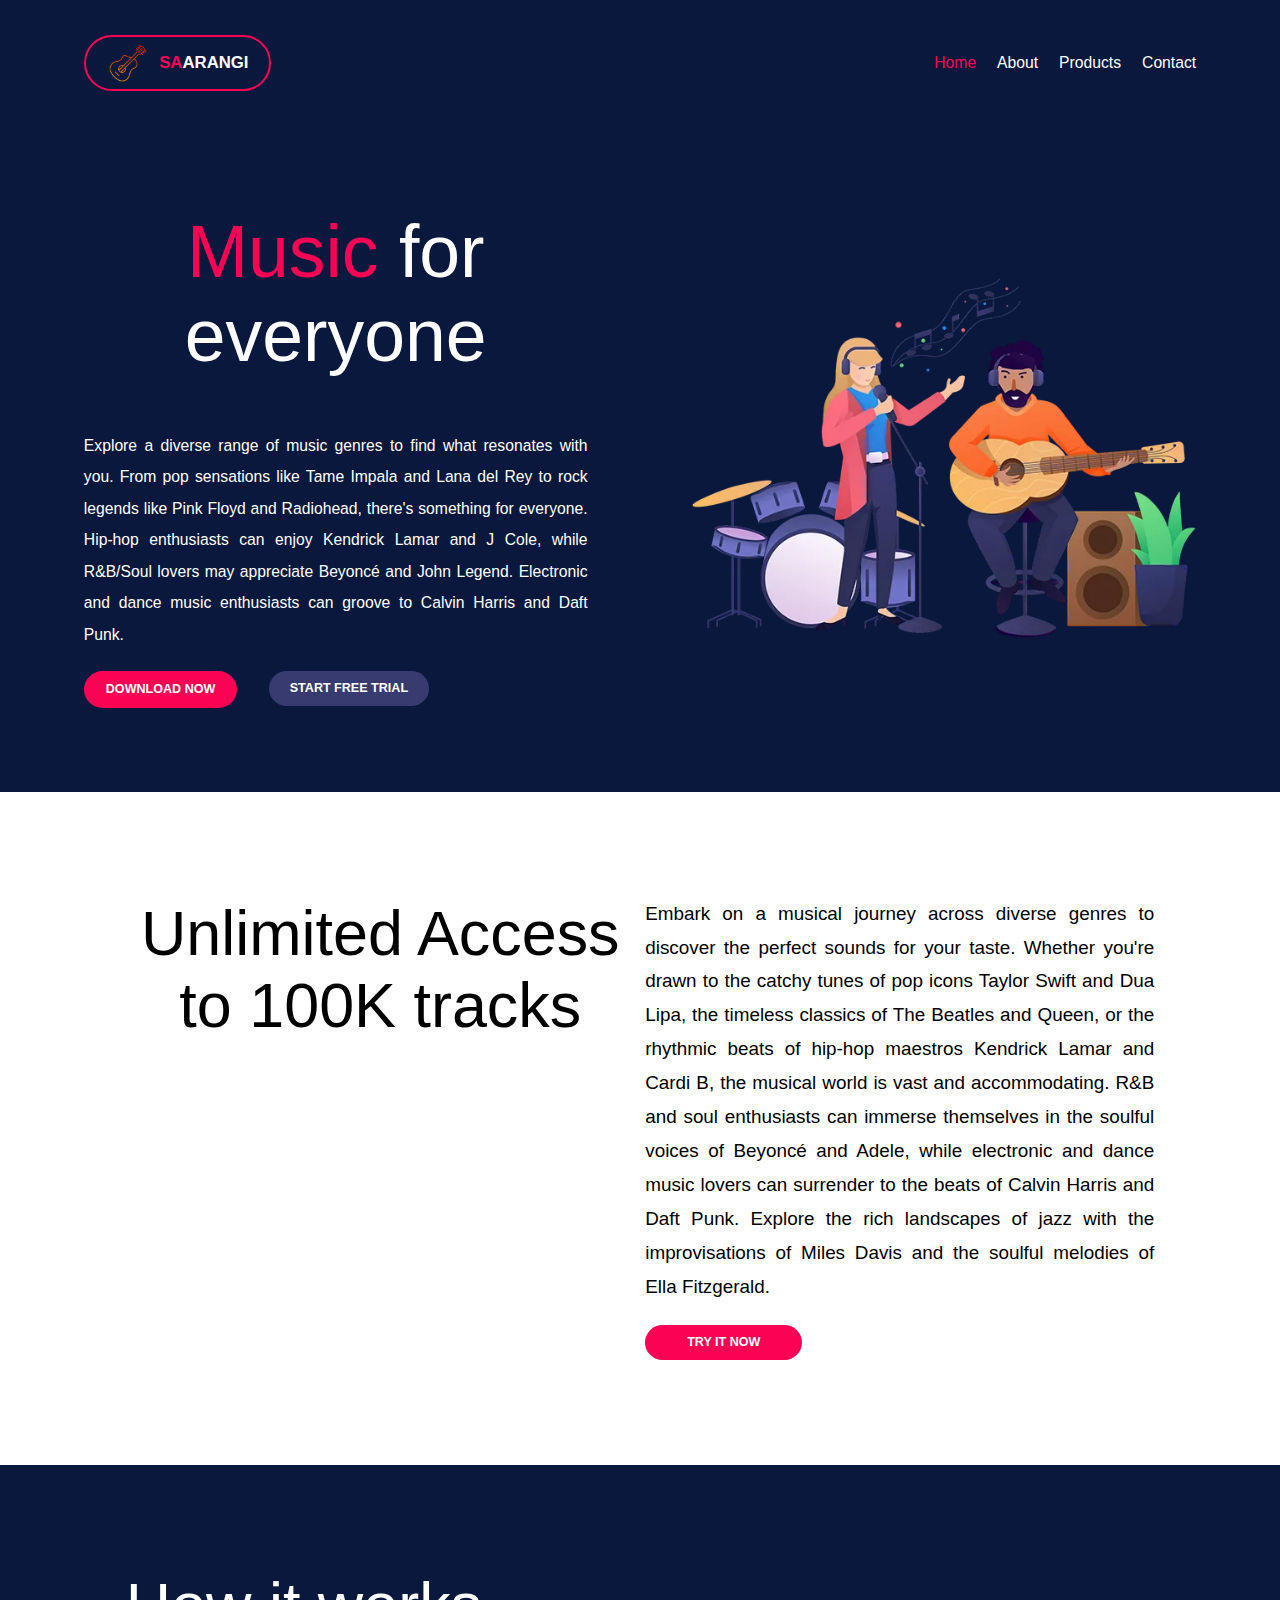
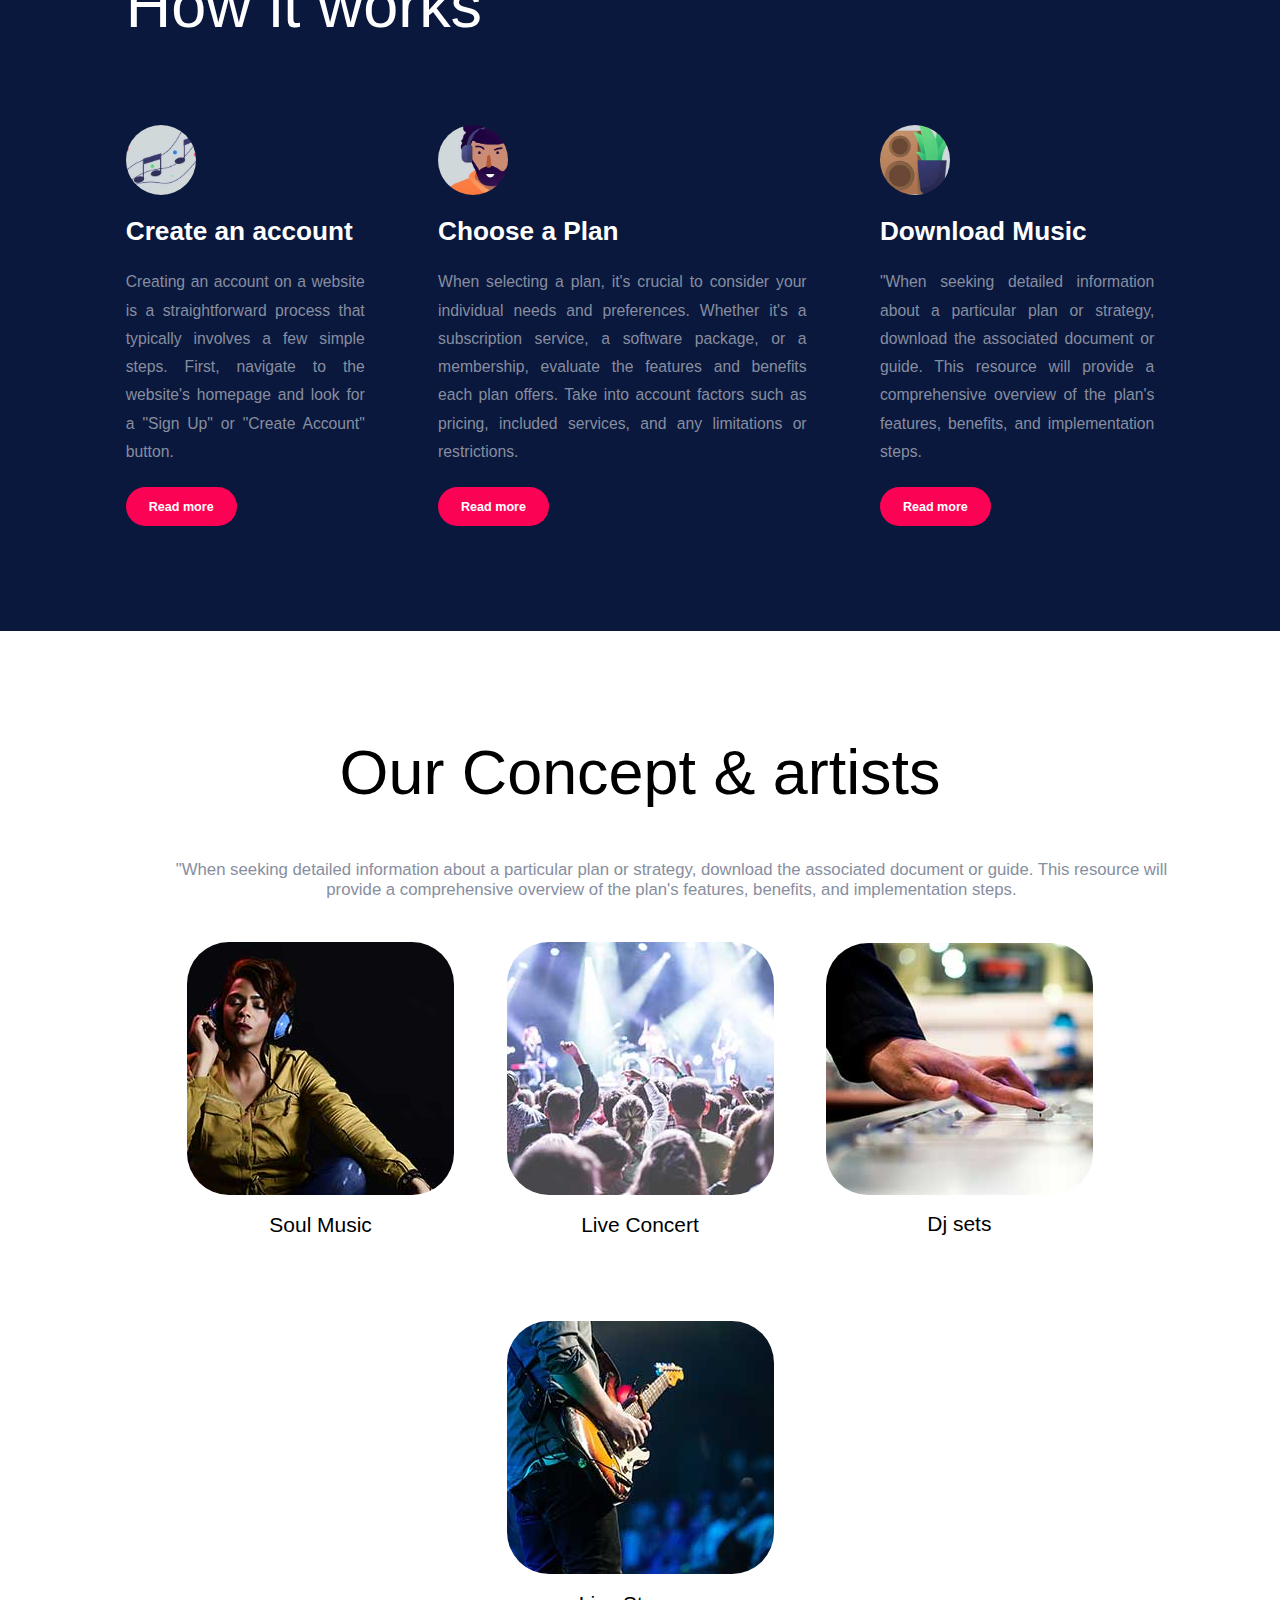
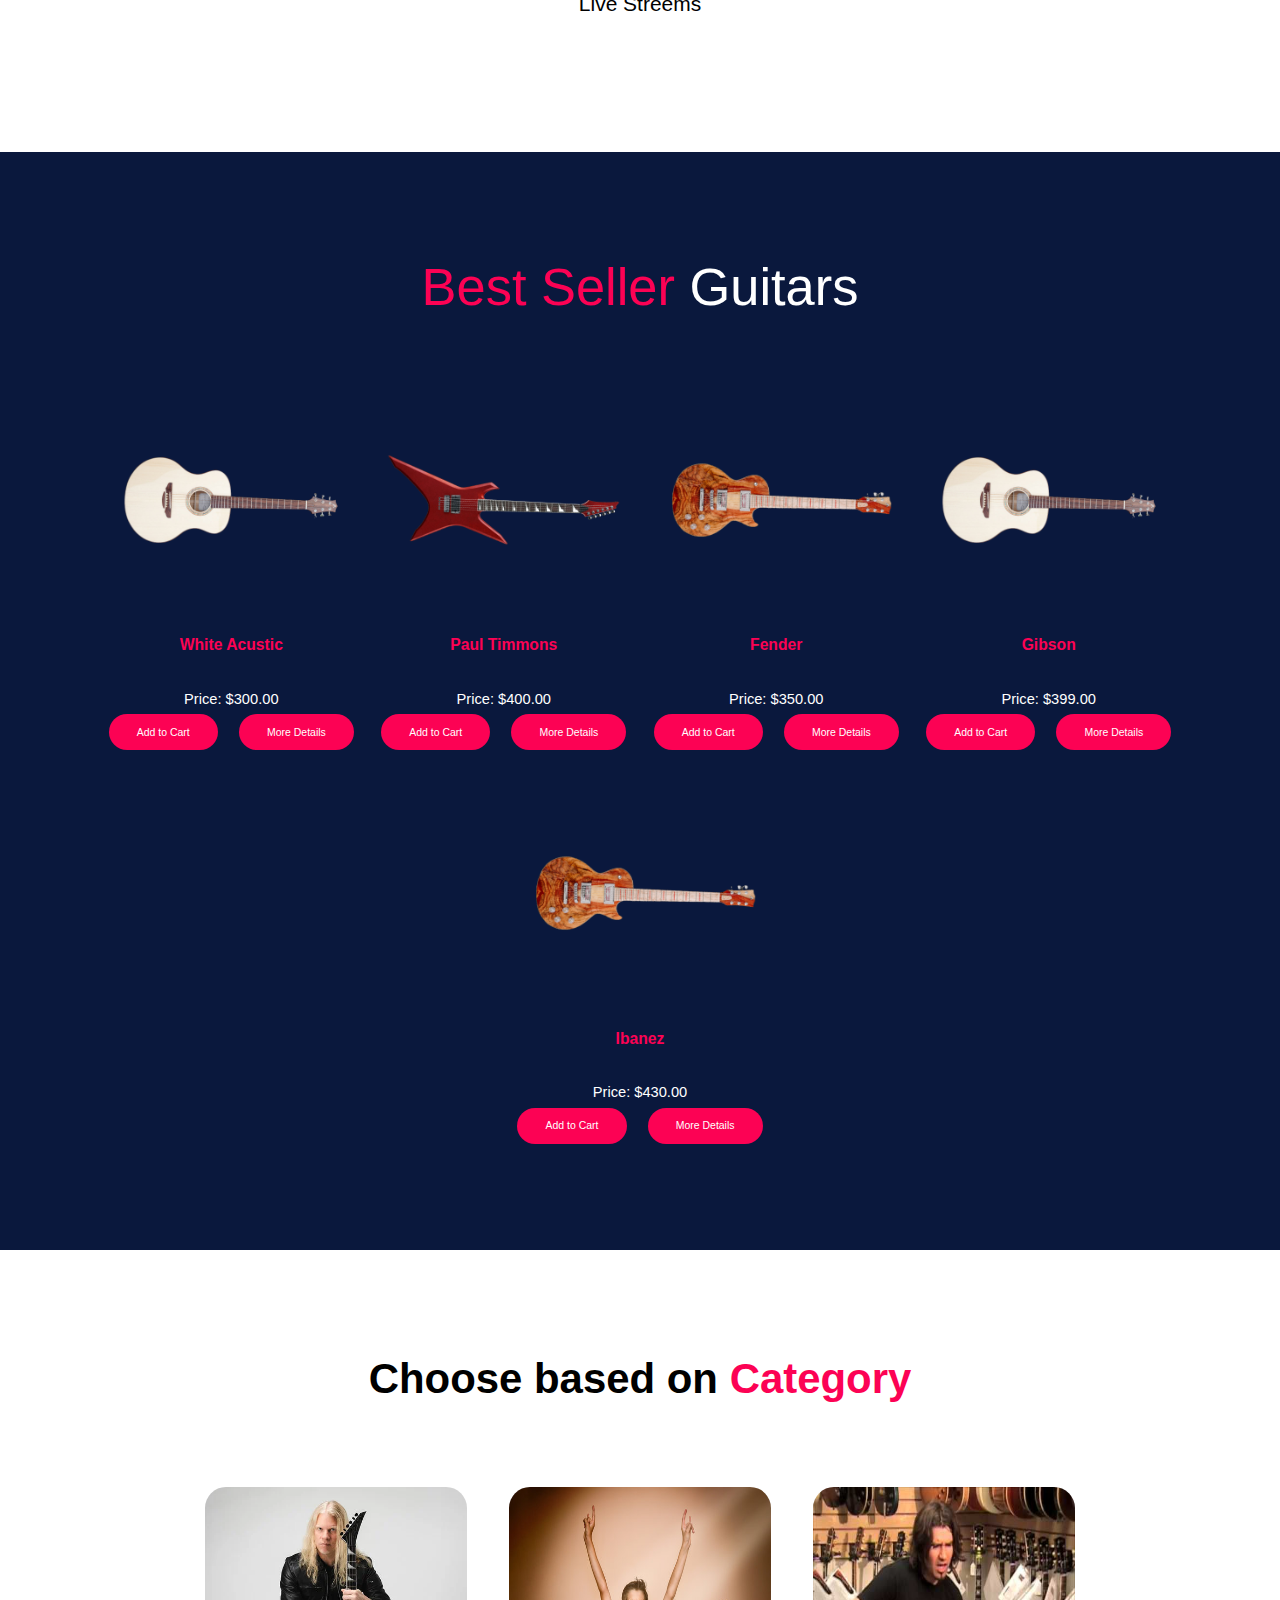
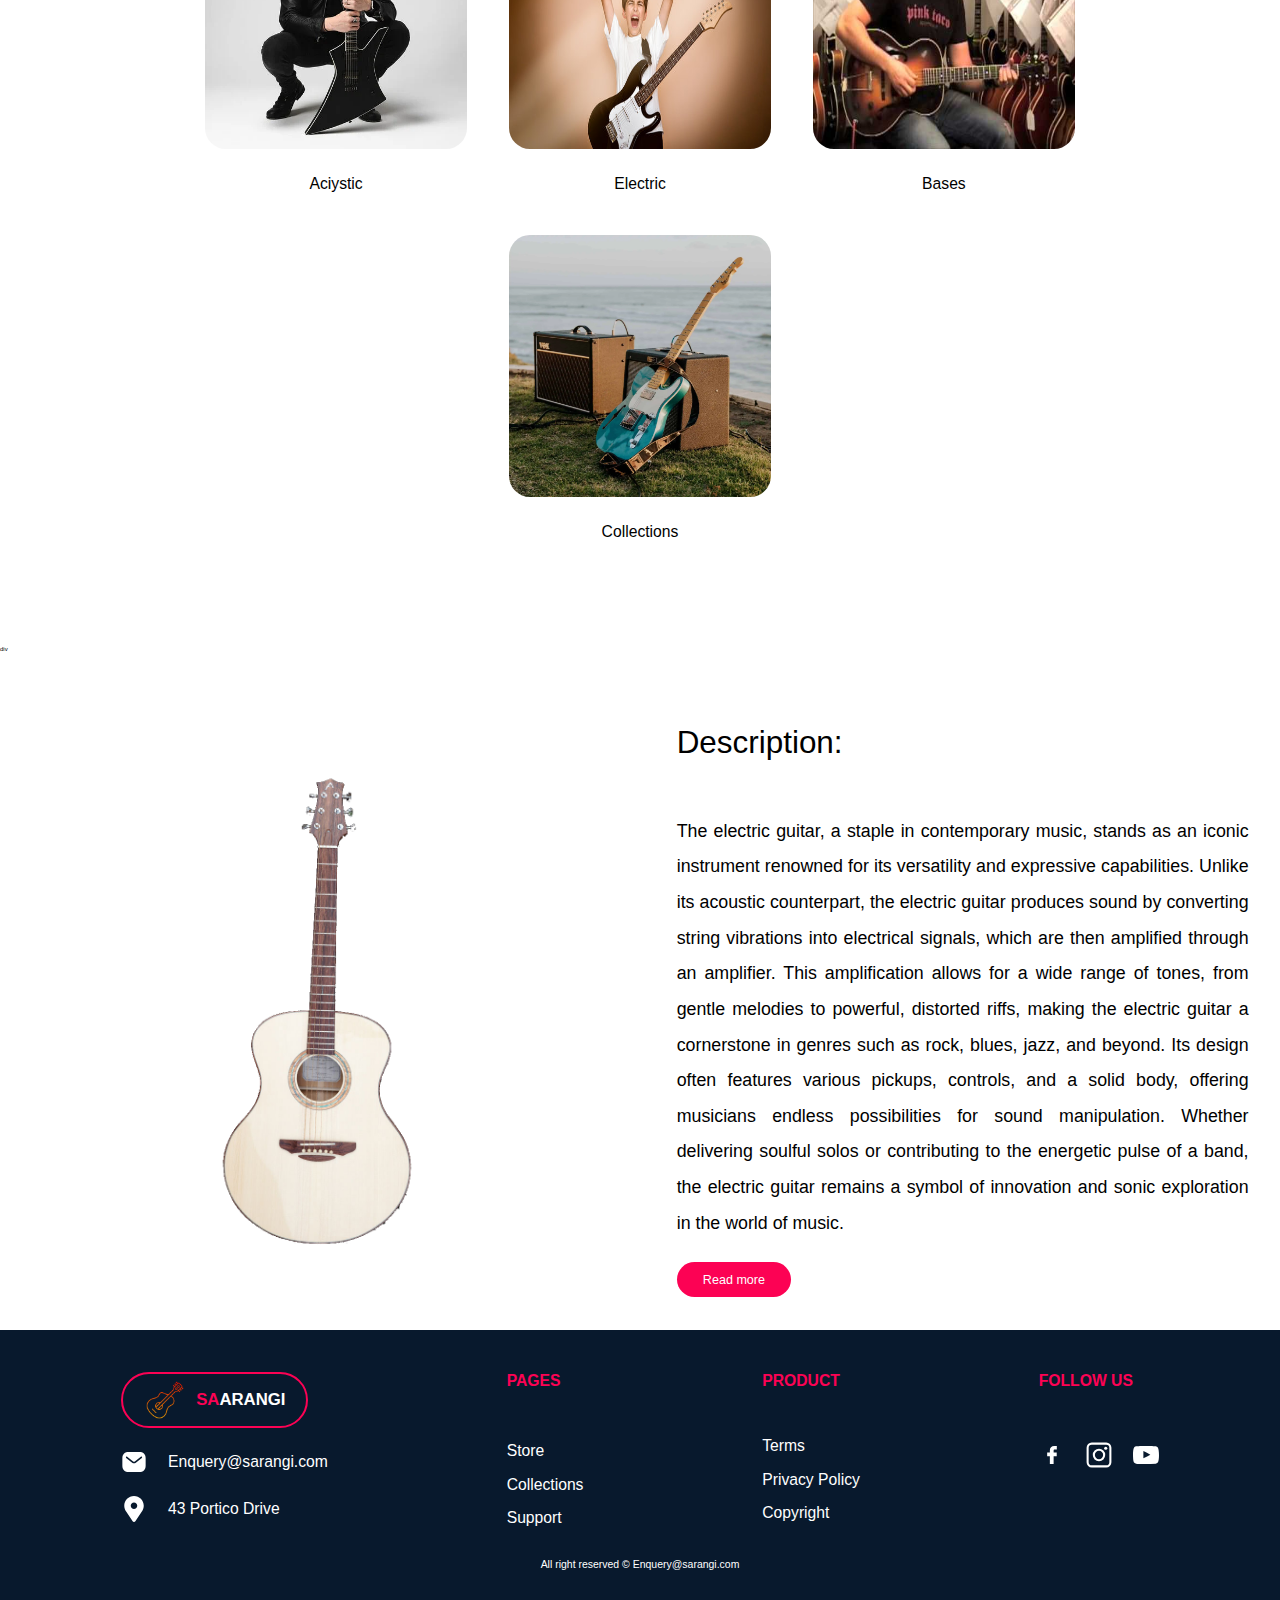
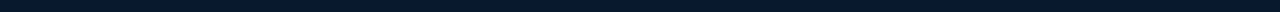
<file: index.html>
<!DOCTYPE html>
<html lang="en">
  <!-- Subash Pariyar                (C0913543)
Bikash Sapkota               (C0911133)
Ananta Poudel                 (C0913139)
Bibek Shrestha                (C0905023) -->

  <head>
    <meta charset="UTF-8" />
    <meta http-equiv="X-UA-Compatible" content="IE=edge" />
    <meta name="viewport" content="width=device-width, initial-scale=1.0" />
    <title>Sarangi</title>
    <link rel="stylesheet" href="style.css" />
  </head>
  <body>
    <!-- Start of navigation section  -->
    <section class="navigation__Section">
      <a class="indexhome" href="./index.html">
        <div class="logo">
          <img src="./images/logo1.png" alt="Sarangi logo" />
          <h1><span>SA</span>ARANGI</h1>
        </div>
      </a>
      <div class="middle__nav">
        <ul>
          <li><a href="./index.html" class="active-nav">Home</a></li>
          <li><a href="./about.html">About</a></li>
          <li><a href="./products.html">Products</a></li>
          <li><a href="./contact.html">Contact</a></li>
        </ul>
      </div>
    </section>

    <!-- Ending of navigation section -->
    <!-- end of menu section -->
    <!-- Hero section -->
    <section class="hero__section">
      <div class="hero__section--left">
        <h1>
          <span> Music</span>
          for everyone
        </h1>
        <p>
          Explore a diverse range of music genres to find what resonates with
          you. From pop sensations like Tame Impala and Lana del Rey to rock
          legends like Pink Floyd and Radiohead, there's something for everyone.
          Hip-hop enthusiasts can enjoy Kendrick Lamar and J Cole, while
          R&B/Soul lovers may appreciate Beyoncé and John Legend. Electronic and
          dance music enthusiasts can groove to Calvin Harris and Daft Punk.
        </p>
        <div class="hero__button">
          <button class="btn--button">DOWNLOAD NOW</button>
          <button class="btn--button">START FREE TRIAL</button>
        </div>
      </div>
      <div class="hero__section--right">
        <img width="100%" src="./images/bg.webp" alt="" />
      </div>
    </section>
    <!-- end of hero section  -->

    <!-- Start of track section  -->
    <section class="track__section">
      <div class="left__track">
        <h1>
          Unlimited Access <br />
          to 100K tracks
        </h1>
      </div>
      <div class="right__track">
        <p>
          Embark on a musical journey across diverse genres to discover the
          perfect sounds for your taste. Whether you're drawn to the catchy
          tunes of pop icons Taylor Swift and Dua Lipa, the timeless classics of
          The Beatles and Queen, or the rhythmic beats of hip-hop maestros
          Kendrick Lamar and Cardi B, the musical world is vast and
          accommodating. R&B and soul enthusiasts can immerse themselves in the
          soulful voices of Beyoncé and Adele, while electronic and dance music
          lovers can surrender to the beats of Calvin Harris and Daft Punk.
          Explore the rich landscapes of jazz with the improvisations of Miles
          Davis and the soulful melodies of Ella Fitzgerald.
        </p>
        <button class="tark__button">TRY IT NOW</button>
      </div>
    </section>
    <!-- end of track section -->
    <!-- start of work section -->
    <section class="work__section">
      <div class="work__left--section">
        <h1>How it works</h1>
      </div>
      <div class="work__down--section">
        <div class="work__down--items">
          <img src="./images/1.jpg" alt="" />
          <h3>Create an account</h3>
          <p>
            Creating an account on a website is a straightforward process that
            typically involves a few simple steps. First, navigate to the
            website's homepage and look for a "Sign Up" or "Create Account"
            button.
          </p>
          <button>Read more</button>
        </div>
        <div class="work__down--items">
          <img src="./images/2.jpg" alt="" />
          <h3>Choose a Plan</h3>
          <p>
            When selecting a plan, it's crucial to consider your individual
            needs and preferences. Whether it's a subscription service, a
            software package, or a membership, evaluate the features and
            benefits each plan offers. Take into account factors such as
            pricing, included services, and any limitations or restrictions.
          </p>
          <button>Read more</button>
        </div>
        <div class="work__down--items">
          <img src="./images/3.jpg" alt="" />
          <h3>Download Music</h3>
          <p>
            "When seeking detailed information about a particular plan or
            strategy, download the associated document or guide. This resource
            will provide a comprehensive overview of the plan's features,
            benefits, and implementation steps.
          </p>
          <button>Read more</button>
        </div>
      </div>
    </section>
    <!-- end of work section -->
    <!-- start of concept section -->
    <section class="concept__section">
      <div class="concept__section--top">
        <div class="concept__section--top--left">
          <h1>Our Concept & artists</h1>
        </div>
        <div class="concept__section--top--right">
          <p>
            "When seeking detailed information about a particular plan or
            strategy, download the associated document or guide. This resource
            will provide a comprehensive overview of the plan's features,
            benefits, and implementation steps.
          </p>
        </div>
      </div>
      <div class="concept__section--down">
        <div class="concept__section--items">
          <img src="./images/g.jpg" alt="" />
          <h1>Soul Music</h1>
        </div>
        <div class="concept__section--items">
          <img src="./images/p.jpg" alt="" />
          <h1>Live Concert</h1>
        </div>
        <div class="concept__section--items">
          <img src="./images/h.jpg" alt="" />
          <h1>Dj sets</h1>
        </div>
        <div class="concept__section--items">
          <img src="./images/m.jpg" alt="" />
          <h1>Live Streems</h1>
        </div>
      </div>
    </section>
    <!-- end of concept secttion -->
    <!-- Start of product section -->

    <section class="product__section">
      <div class="product__section--top">
        <h1><span>Best Seller</span> Guitars</h1>
      </div>
      <div class="product__section--down">
        <div class="product__section--items">
          <img src="./images/g10.png" alt="" />
          <h1>White Acustic</h1>
          <p>Price: $300.00</p>
          <div class="buttons__product">
            <button onclick="addToCart('White Acustic', 300)">
              Add to Cart
            </button>
            <button onclick="showDetails(1)">More Details</button>
          </div>
        </div>
        <div class="product__section--items">
          <img src="./images/g2.png" alt="" />
          <h1>Paul Timmons</h1>
          <p>Price: $400.00</p>
          <div class="buttons__product">
            <button onclick="addToCart('Paul Timmons', 400)">
              Add to Cart
            </button>
            <button onclick="showDetails(2)">More Details</button>
          </div>
        </div>
        <div class="product__section--items">
          <img src="./images/g4.png" alt="" />
          <h1>Fender</h1>
          <p>Price: $350.00</p>
          <div class="buttons__product">
            <button onclick="addToCart('Fender', 350)">Add to Cart</button>
            <button onclick="showDetails(3)">More Details</button>
          </div>
        </div>
        <div class="product__section--items">
          <img src="./images/g10.png" alt="" />
          <h1>Gibson</h1>
          <p>Price: $399.00</p>
          <div class="buttons__product">
            <button onclick="addToCart('Gibson', 399)">Add to Cart</button>
            <button onclick="showDetails(4)">More Details</button>
          </div>
        </div>
        <div class="product__section--items">
          <img src="./images/g4.png" alt="" />
          <h1>Ibanez</h1>
          <p>Price: $430.00</p>
          <div class="buttons__product">
            <button onclick="addToCart('Ibanez', 430)">Add to Cart</button>
            <button onclick="showDetails(5)">More Details</button>
          </div>
        </div>
      </div>
    </section>
    <!-- Start of product section -->
    <section class="category">
      <div class="category__top">
        <h1>Choose based on <span>Category</span></h1>
      </div>
      <div class="category__items">
        <div class="items">
          <img src="./images/g14.webp" alt="guiter" />
          <p>Aciystic</p>
        </div>
        <div class="items">
          <img src="./images/g15.jpg" alt="guiter" />
          <p>Electric</p>
        </div>
        <div class="items">
          <img src="./images/g18.jpg" alt="guiter" />
          <p>Bases</p>
        </div>
        <div class="items">
          <img src="./images/g17.webp" alt="guiter" />
          <p>Collections</p>
        </div>
      </div>
    </section>
    <!-- end of category sections -->
    <!-- start of try section -->
    <section class="try__section">div</section>

    <section class="description__section">
      <div class="description__section--flex">
        <div class="description__section--items">
          <img src="./images/g10.png" alt="" />
        </div>
        <div class="description__right">
          <h1>Description:</h1>
          <p>
            The electric guitar, a staple in contemporary music, stands as an
            iconic instrument renowned for its versatility and expressive
            capabilities. Unlike its acoustic counterpart, the electric guitar
            produces sound by converting string vibrations into electrical
            signals, which are then amplified through an amplifier. This
            amplification allows for a wide range of tones, from gentle melodies
            to powerful, distorted riffs, making the electric guitar a
            cornerstone in genres such as rock, blues, jazz, and beyond. Its
            design often features various pickups, controls, and a solid body,
            offering musicians endless possibilities for sound manipulation.
            Whether delivering soulful solos or contributing to the energetic
            pulse of a band, the electric guitar remains a symbol of innovation
            and sonic exploration in the world of music.
          </p>
          <button>Read more</button>
        </div>
      </div>
    </section>
    <section class="footer__Section">
      <div class="footer--items">
        <div class="logo--footer">
          <div class="logo--img">
            <img src="./images/logo1.png" alt="" />
            <h1><span>SA</span>ARANGI</h1>
          </div>
          <div class="email__footer">
            <img src="./images/email-svgrepo-com.svg" alt="" />
            <a href="#">Enquery@sarangi.com</a>
          </div>
          <div class="location__foter">
            <img src="./images/location-pin-svgrepo-com.svg" alt="" />
            <p>43 Portico Drive</p>
          </div>
        </div>
        <div class="footer__links">
          <h1>PAGES</h1>
          <ul>
            <li><a href="#">Store</a></li>
            <li><a href="#">Collections</a></li>
            <li><a href="#">Support</a></li>
          </ul>
        </div>
        <div class="footer__right--left">
          <h1>PRODUCT</h1>
          <ul>
            <li><a href="#">Terms</a></li>
            <li><a href="#">Privacy Policy</a></li>
            <li><a href="#">Copyright</a></li>
          </ul>
        </div>
        <div class="footer__follow">
          <h1>FOLLOW US</h1>
          <div class="footer__follow--img">
            <img src="./images/facebook-svgrepo-com.svg" alt="" />
            <img src="./images/instagram-svgrepo-com.svg" alt="" />
            <img src="./images/youtube-168-svgrepo-com.svg" alt="" />
          </div>
        </div>
      </div>
      <p>All right reserved &copy; Enquery@sarangi.com</p>
    </section>
    <script>
      function showDetails(itemId) {
        // Redirect to details.html with the item ID as a query parameter
        window.location.href = "details.html?id=" + itemId;
      }

      // Function to add the product to the cart
      function addToCart(name, price) {
        // Create a product object
        const product = {
          name: name,
          price: price,
        };

        // Retrieve existing cart from localStorage or create a new one
        const cart = JSON.parse(localStorage.getItem("cart")) || [];

        // Add the product to the cart
        cart.push(product);

        // Save the updated cart to localStorage
        localStorage.setItem("cart", JSON.stringify(cart));

        // Redirect to the cart page
        window.location.href = "cart.html";
      }
    </script>
  </body>
</html>
</file>
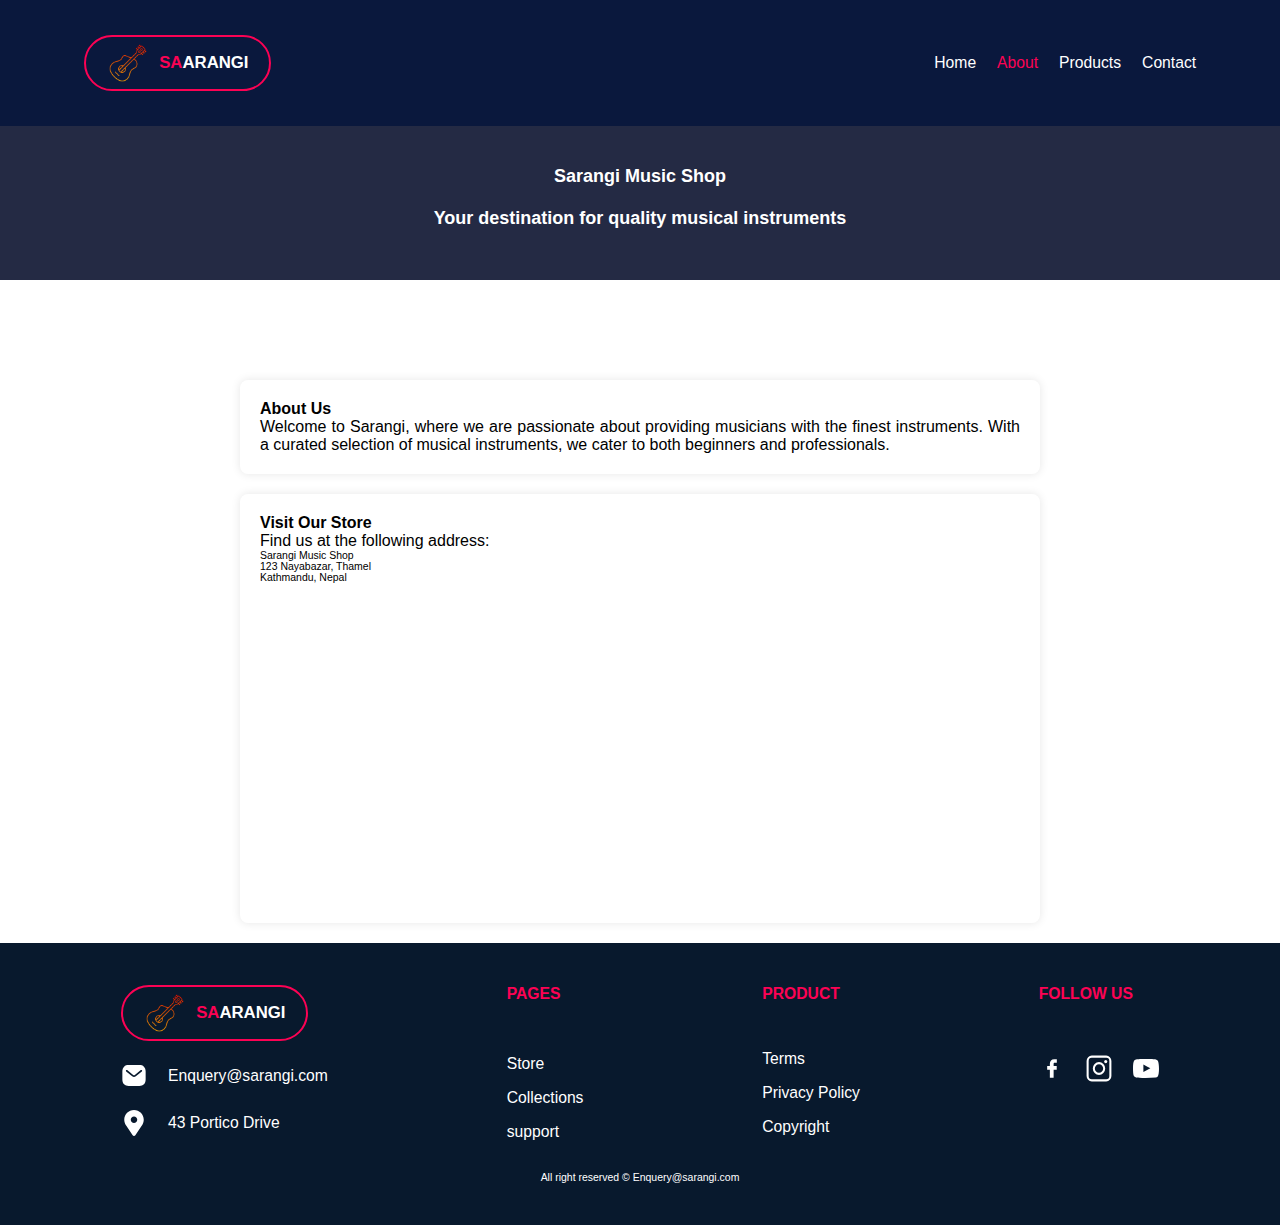
<file: about.html>
<!DOCTYPE html>
<html lang="en">
  <head>
    <meta charset="UTF-8" />
    <meta http-equiv="X-UA-Compatible" content="IE=edge" />
    <meta name="viewport" content="width=device-width, initial-scale=1.0" />
    <title>Sarangi</title>
    <link rel="stylesheet" href="style.css" />
  </head>
  <body>
    <section class="navigation__Section">
      <a class="indexhome" href="./index.html">
        <div class="logo">
          <img src="./images/logo1.png" alt="Sarangi logo" />
          <h1><span>SA</span>ARANGI</h1>
        </div>
      </a>
      <div class="middle__nav">
        <ul>
          <li><a href="./index.html">Home</a></li>
          <li><a href="./about.html" class="active-nav">About</a></li>
          <li><a href="./products.html">Products</a></li>
          <li><a href="./contact.html">Contact</a></li>
        </ul>
      </div>
    </section>
    <header class="header-style">
      <h1>
        Sarangi Music Shop <br />
        <br />
        Your destination for quality musical instruments
      </h1>
    </header>

    <section class="about-section">
      <h2 class="section-title">About Us</h2>
      <p class="section-content">
        Welcome to Sarangi, where we are passionate about providing musicians
        with the finest instruments. With a curated selection of musical
        instruments, we cater to both beginners and professionals.
      </p>
    </section>

    <section class="location-section">
      <h2 class="section-title">Visit Our Store</h2>
      <p class="section-content">Find us at the following address:</p>
      <address class="store-address">
        Sarangi Music Shop<br />
        123 Nayabazar, Thamel<br />
        Kathmandu, Nepal
      </address>
      <div id="map" class="map-container">
        <iframe
          src="https://www.google.com/maps/embed?pb=!1m18!1m12!1m3!1d56510.8793193296!2d85.22887084863285!3d27.719448799999995!2m3!1f0!2f0!3f0!3m2!1i1024!2i768!4f13.1!3m3!1m2!1s0x39eb192c826aef69%3A0xeae78f36d370dc7c!2sGuitar%20Shop!5e0!3m2!1sen!2sca!4v1702180220048!5m2!1sen!2sca"
          width="800"
          height="450"
          style="border: 0"
          allowfullscreen=""
          loading="lazy"
          referrerpolicy="no-referrer-when-downgrade"
        ></iframe>
      </div>
    </section>

    <section class="footer__Section">
      <div class="footer--items">
        <div class="logo--footer">
          <div class="logo--img">
            <img src="./images/logo1.png" alt="" />
            <h1><span>SA</span>ARANGI</h1>
          </div>
          <div class="email__footer">
            <img src="./images/email-svgrepo-com.svg" alt="" />
            <a href="#">Enquery@sarangi.com</a>
          </div>
          <div class="location__foter">
            <img src="./images/location-pin-svgrepo-com.svg" alt="" />
            <p>43 Portico Drive</p>
          </div>
        </div>
        <div class="footer__links">
          <h1>PAGES</h1>
          <ul>
            <li><a href="#">Store</a></li>
            <li><a href="#">Collections</a></li>
            <li><a href="#">support</a></li>
          </ul>
        </div>
        <div class="footer__right--left">
          <h1>PRODUCT</h1>
          <ul>
            <li><a href="#">Terms</a></li>
            <li><a href="#">Privacy Policy</a></li>
            <li><a href="#">Copyright</a></li>
          </ul>
        </div>
        <div class="footer__follow">
          <h1>FOLLOW US</h1>
          <div class="footer__follow--img">
            <img src="./images/facebook-svgrepo-com.svg" alt="" />
            <img src="./images/instagram-svgrepo-com.svg" alt="" />
            <img src="./images/youtube-168-svgrepo-com.svg" alt="" />
          </div>
        </div>
      </div>
      <p>All right reserved &copy; Enquery@sarangi.com</p>
    </section>
  </body>
</html>
</file>
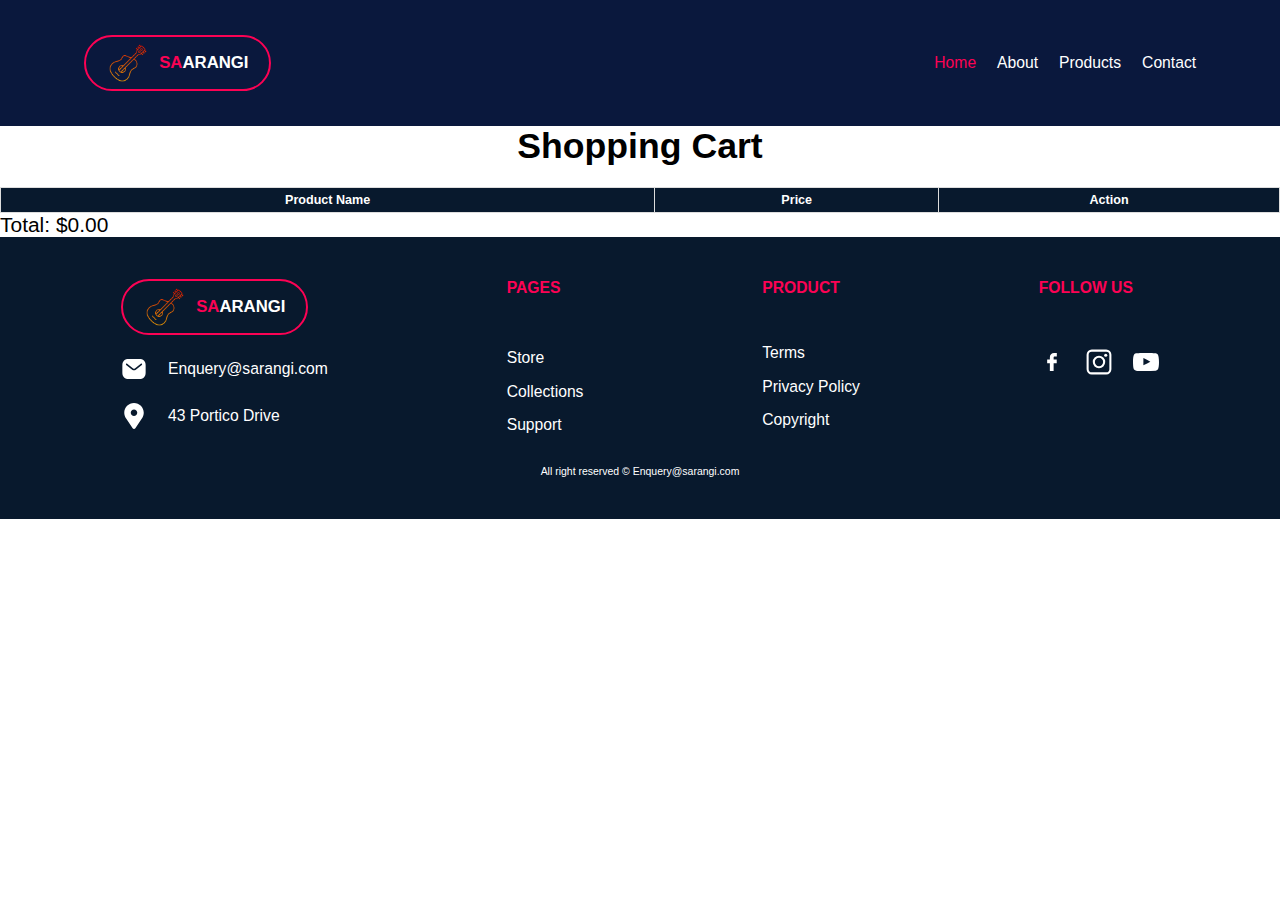
<file: cart.html>
<!DOCTYPE html>
<html lang="en">
  <head>
    <meta charset="UTF-8" />
    <meta name="viewport" content="width=device-width, initial-scale=1.0" />
    <title>Shopping Cart</title>
    <link rel="stylesheet" href="style.css" />
    <style>
      table {
        width: 100%;
        border-collapse: collapse;
        margin-top: 20px;
      }
      h3 {
        text-align: center;
        font-size: 3.4rem;
      }

      th,
      td {
        border: 1px solid #ddd;
        padding: 5px;
        text-align: left;
        font-size: 1.6rem;
      }

      th {
        background-color: #08192d;
        color: white;
        font-size: 1.2rem;
        text-align: center;
      }

      .btn {
        margin-top: 10px;
        padding: 10px;
        background-color: #fc0254;
        color: white;
        border: none;
        border-radius: 4px;
        cursor: pointer;
        border: 2px solid transparent;
        font-size: 1.3rem;
      }
      .btn:hover {
        background-color: transparent;
        border: 2px solid #fc0254;
        color: #fc0254;
      }
      #cartTotal,
      p {
        font-size: 2rem;
      }
    </style>
  </head>
  <body>
    <section class="navigation__Section">
      <a class="indexhome" href="./index.html">
        <div class="logo">
          <img src="./images/logo1.png" alt="Sarangi logo" />
          <h1><span>SA</span>ARANGI</h1>
        </div>
      </a>
      <div class="middle__nav">
        <ul>
          <li><a href="./index.html" class="active-nav">Home</a></li>
          <li><a href="./about.html">About</a></li>
          <li><a href="./products.html">Products</a></li>
          <li><a href="./contact.html">Contact</a></li>
        </ul>
      </div>
    </section>
    <h3>Shopping Cart</h3>

    <!-- Cart section -->
    <div id="cart">
      <table>
        <thead>
          <tr>
            <th>Product Name</th>
            <th>Price</th>
            <th>Action</th>
          </tr>
        </thead>
        <tbody id="cartItems">
          <!-- Cart items will be dynamically added here -->
        </tbody>
      </table>
      <p id="p">Total: $<span id="cartTotal">0.00</span></p>

      <!-- <a href="index.html"><button class="btn">Back to Home</button></a> -->
    </div>

    <section class="footer__Section">
      <div class="footer--items">
        <div class="logo--footer">
          <div class="logo--img">
            <img src="./images/logo1.png" alt="" />
            <h1><span>SA</span>ARANGI</h1>
          </div>
          <div class="email__footer">
            <img src="./images/email-svgrepo-com.svg" alt="" />
            <a href="#">Enquery@sarangi.com</a>
          </div>
          <div class="location__foter">
            <img src="./images/location-pin-svgrepo-com.svg" alt="" />
            <p>43 Portico Drive</p>
          </div>
        </div>
        <div class="footer__links">
          <h1>PAGES</h1>
          <ul>
            <li><a href="#">Store</a></li>
            <li><a href="#">Collections</a></li>
            <li><a href="#">Support</a></li>
          </ul>
        </div>
        <div class="footer__right--left">
          <h1>PRODUCT</h1>
          <ul>
            <li><a href="#">Terms</a></li>
            <li><a href="#">Privacy Policy</a></li>
            <li><a href="#">Copyright</a></li>
          </ul>
        </div>
        <div class="footer__follow">
          <h1>FOLLOW US</h1>
          <div class="footer__follow--img">
            <img src="./images/facebook-svgrepo-com.svg" alt="" />
            <img src="./images/instagram-svgrepo-com.svg" alt="" />
            <img src="./images/youtube-168-svgrepo-com.svg" alt="" />
          </div>
        </div>
      </div>
      <p>All right reserved &copy; Enquery@sarangi.com</p>
    </section>

    <script>
      // Function to update the cart display
      function updateCart() {
        const cartItemsElement = document.getElementById("cartItems");
        const cartTotalElement = document.getElementById("cartTotal");

        // Retrieve cart from localStorage
        const cart = JSON.parse(localStorage.getItem("cart")) || [];

        // Clear previous cart items
        cartItemsElement.innerHTML = "";

        // Add each item to the cart table
        cart.forEach((item, index) => {
          const row = document.createElement("tr");

          const productNameCell = document.createElement("td");
          productNameCell.textContent = item.name;
          row.appendChild(productNameCell);

          const priceCell = document.createElement("td");
          priceCell.textContent = "$" + item.price.toFixed(2);
          row.appendChild(priceCell);

          const deleteCell = document.createElement("td");
          const deleteButton = document.createElement("button");
          deleteButton.textContent = "Delete";
          deleteButton.className = "btn";
          deleteButton.onclick = function () {
            deleteItem(index);
          };
          deleteCell.appendChild(deleteButton);
          row.appendChild(deleteCell);

          cartItemsElement.appendChild(row);
        });

        // Calculate and display the total
        const total = cart.reduce((acc, item) => acc + item.price, 0);
        cartTotalElement.textContent = total.toFixed(2);
      }

      // Function to delete a specific item from the cart
      function deleteItem(index) {
        // Retrieve cart from localStorage
        const cart = JSON.parse(localStorage.getItem("cart")) || [];

        // Remove the item at the specified index
        cart.splice(index, 1);

        // Save the updated cart to localStorage
        localStorage.setItem("cart", JSON.stringify(cart));

        // Update the cart display
        updateCart();
      }

      // Call the updateCart function when the page loads
      updateCart();
    </script>
  </body>
</html>
</file>
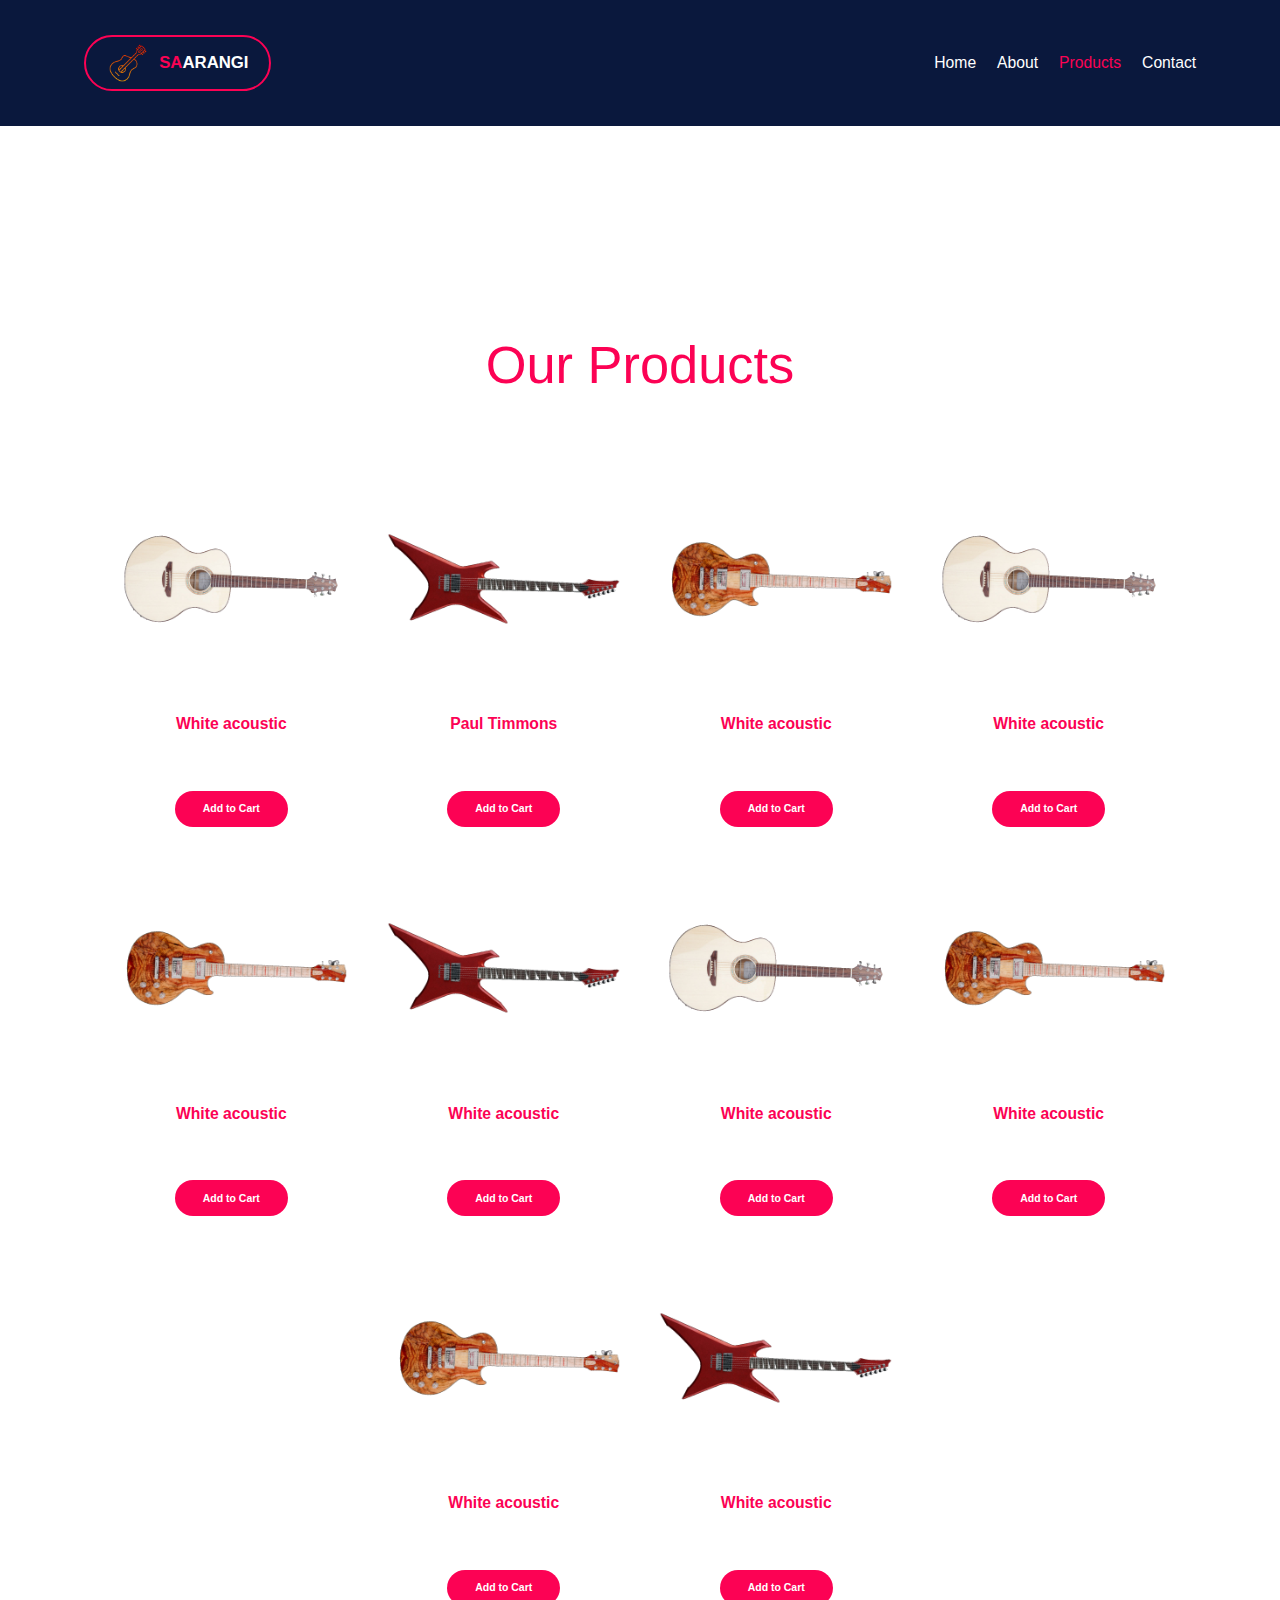
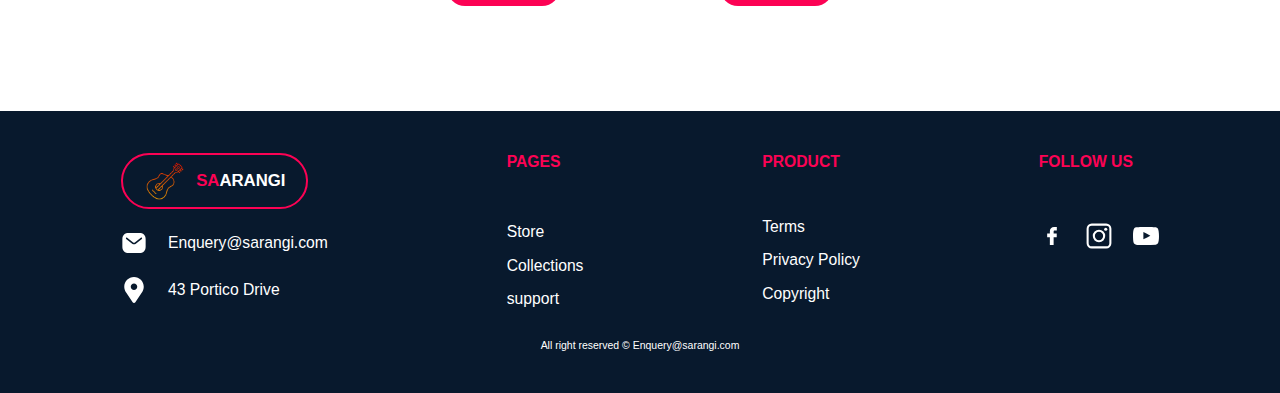
<file: products.html>
<!DOCTYPE html>
<html lang="en">
  <head>
    <meta charset="UTF-8" />
    <meta http-equiv="X-UA-Compatible" content="IE=edge" />
    <meta name="viewport" content="width=device-width, initial-scale=1.0" />
    <title>Sarangi - Products</title>
    <link rel="stylesheet" href="style.css" />
  </head>
  <body>
    <section class="navigation__Section">
      <a class="indexhome" href="./index.html">
        <div class="logo">
          <img src="./images/logo1.png" alt="Sarangi logo" />
          <h1><span>SA</span>ARANGI</h1>
        </div>
      </a>
      <div class="middle__nav">
        <ul>
          <li><a href="./index.html">Home</a></li>
          <li><a href="./about.html">About</a></li>
          <li><a href="./products.html" class="active-nav">Products</a></li>
          <li><a href="./contact.html">Contact</a></li>
        </ul>
      </div>
    </section>

    <section class="product-divider-section"></section>

    <section class="product__section" style="background-color: white">
      <div class="product__section--top">
        <h1><span>Our Products</span></h1>
      </div>
      <div class="product__section--down">
        <div class="product__section--items">
          <img src="./images/g10.png" alt="" />
          <h1>White acoustic</h1>
          <p>$3,500.00</p>
          <button>Add to Cart</button>
        </div>
        <div class="product__section--items">
          <img src="./images/g2.png" alt="" />
          <h1>Paul Timmons</h1>
          <p>$3,500.00</p>
          <button>Add to Cart</button>
        </div>
        <div class="product__section--items">
          <img src="./images/g4.png" alt="" />
          <h1>White acoustic</h1>
          <p>$3,500.00</p>
          <button>Add to Cart</button>
        </div>
        <div class="product__section--items">
          <img src="./images/g10.png" alt="" />
          <h1>White acoustic</h1>
          <p>$3,500.00</p>
          <button>Add to Cart</button>
        </div>
        <div class="product__section--items">
          <img src="./images/g4.png" alt="" />
          <h1>White acoustic</h1>
          <p>$3,500.00</p>
          <button>Add to Cart</button>
        </div>
        <div class="product__section--items">
          <img src="./images/g2.png" alt="" />
          <h1>White acoustic</h1>
          <p>$3,500.00</p>
          <button>Add to Cart</button>
        </div>
        <div class="product__section--items">
          <img src="./images/g10.png" alt="" />
          <h1>White acoustic</h1>
          <p>$3,500.00</p>
          <button>Add to Cart</button>
        </div>
        <div class="product__section--items">
          <img src="./images/g4.png" alt="" />
          <h1>White acoustic</h1>
          <p>$3,500.00</p>
          <button>Add to Cart</button>
        </div>
        <div class="product__section--items">
          <img src="./images/g4.png" alt="" />
          <h1>White acoustic</h1>
          <p>$3,500.00</p>
          <button>Add to Cart</button>
        </div>
        <div class="product__section--items">
          <img src="./images/g2.png" alt="" />
          <h1>White acoustic</h1>
          <p>$3,500.00</p>
          <button>Add to Cart</button>
        </div>
      </div>
    </section>

    <section class="footer__Section">
      <div class="footer--items">
        <div class="logo--footer">
          <div class="logo--img">
            <img src="./images/logo1.png" alt="" />
            <h1><span>SA</span>ARANGI</h1>
          </div>
          <div class="email__footer">
            <img src="./images/email-svgrepo-com.svg" alt="" />
            <a href="#">Enquery@sarangi.com</a>
          </div>
          <div class="location__foter">
            <img src="./images/location-pin-svgrepo-com.svg" alt="" />
            <p>43 Portico Drive</p>
          </div>
        </div>
        <div class="footer__links">
          <h1>PAGES</h1>
          <ul>
            <li><a href="#">Store</a></li>
            <li><a href="#">Collections</a></li>
            <li><a href="#">support</a></li>
          </ul>
        </div>
        <div class="footer__right--left">
          <h1>PRODUCT</h1>
          <ul>
            <li><a href="#">Terms</a></li>
            <li><a href="#">Privacy Policy</a></li>
            <li><a href="#">Copyright</a></li>
          </ul>
        </div>
        <div class="footer__follow">
          <h1>FOLLOW US</h1>
          <div class="footer__follow--img">
            <img src="./images/facebook-svgrepo-com.svg" alt="" />
            <img src="./images/instagram-svgrepo-com.svg" alt="" />
            <img src="./images/youtube-168-svgrepo-com.svg" alt="" />
          </div>
        </div>
      </div>
      <p>All right reserved &copy; Enquery@sarangi.com</p>
    </section>
  </body>
</html>
</file>
<file: style.css>
* {
  margin: 0;
  padding: 0;
  scroll-behavior: smooth;
  box-sizing: border-box;
  font-size: 65.5%;
  font-family: "Gill Sans Extrabold", sans-serif;
}
p {
  text-align: justify;
}
/* for the color  */
:root {
  --dark-blue: #08192d;
  --hero-color: #0a183d;
  --menu-gray: #4c4c4c;
  --red-btn: #fc0254;
  --blue-btn: #383b70;
  --red-text: #fc0254;
  --soft-blue: #1c294a;
}

/* style for nav section */
.navigation__Section {
  display: flex;
  align-items: center;
  justify-content: space-between;
  flex-wrap: wrap;
  background: var(--hero-color);
  height: 12rem;
  padding: 1rem 8rem;
}

/* for logo */
.logo {
  display: flex;
  align-items: center;
  justify-content: center;
  border-radius: 5rem;
  padding: 0.5rem 2rem;
  cursor: pointer;
  border: 2px solid var(--red-btn);
}

.logo h1 {
  font-size: 1.6rem;
  color: white;
  margin: 0px !important;
}
.logo > img {
  height: 4rem;
  margin-right: 1rem;
}
.logo span {
  font-size: 1.6rem;
  color: var(--red-text);
}
.logo:hover {
  border-color: #fff !important;
  transition: all 0.3s ease 0s;
}
.logo:hover h1 span {
  color: white;
  transition: color 0.3s;
}
.logo:hover h1 {
  color: var(--red-text);
  transition: color 0.3s;
}
.logo:hover img {
  transition: 0.3s;
}

.middle__nav ul {
  display: flex;
  align-items: center;
  justify-content: space-between;
  gap: 2rem;
}
.middle__nav ul li {
  list-style: none;
}
.middle__nav ul li a {
  text-decoration: none;
  color: white;
  font-size: 1.5rem;
  font-weight: 100;
}

.active-nav {
  color: var(--red-text) !important;
}

a.active-nav {
  position: relative;
  text-decoration: none;
  color: #000;
}

.middle__nav ul li a {
  text-decoration: none;
  color: white;
  font-size: 1.5rem;
  font-weight: 100;
  position: relative;
  transition: color 0.3s;
}

.middle__nav ul li a:hover {
  color: var(--red-text); /* Change color on hover */
}

.middle__nav ul li a::before {
  content: "";
  position: absolute;
  width: 100%;
  height: 2px;
  bottom: 0;
  left: 0;
  transform: scaleX(0); /* Initial underline width */
  transform-origin: bottom right;
  transition: transform 0.3s;
}

.middle__nav ul li a:hover::before {
  transform: scaleX(1); /* Full width on hover */
  transform-origin: bottom left;
}
.indexhome {
  text-decoration: none;
}
/* ending nav section styling */

/* Start hero section  */
.hero__section {
  display: flex;
  align-items: center;
  justify-content: center;
  background-color: var(--hero-color);
  padding: 8rem;
  gap: 10rem;
}
.hero__section--left h1 {
  font-size: 7rem;
  color: white;
  font-weight: 100;
}
.hero__section--left {
  display: flex;
  align-items: flex-start;
  justify-content: flex-start;
  gap: 2rem;
  flex-direction: column;
  width: 50%;
}

.hero__section--right {
  width: 50%;
}

.hero__section--left h1 > span {
  font-size: 7rem;
  color: var(--red-text);
  font-weight: 100;
}
.hero__section--left p {
  font-size: 1.5rem;
  color: white;
  line-height: 200%;
  font-weight: 100;
}
.hero__button {
  display: flex;
  align-items: flex-start;
  justify-content: flex-start;
  gap: 3rem;
}
.hero__button > button {
  font-size: 1.2rem;
  font-weight: 600;
  padding: 1rem 2rem;
  border-radius: 3rem;
  cursor: pointer;
}

.hero__button > button:first-child {
  background-color: var(--red-btn);
  border: 1px solid transparent;
  color: white;
}
.hero__button > button:first-child:hover {
  background-color: transparent;
  border: 1px solid var(--red-text);
}
.hero__button > button:last-child {
  background-color: var(--blue-btn);
  border: none;
  color: white;
}
.hero__button > button:last-child:hover {
  background-color: transparent;
  border: 1px solid var(--blue-btn);
}
/* ending of hero section  */
/* Start of track section */
.track__section {
  display: flex;
  align-items: flex-start;
  justify-content: center;
  /* flex-wrap: wrap; */
  gap: 1rem;
  padding: 10rem 12rem;
}

.left__track {
  width: 50%;
}
.left__track h1 {
  font-size: 6rem;
  font-weight: 100;
}
.right__track {
  display: flex;
  align-items: flex-start;
  justify-content: flex-start;
  flex-direction: column;
  gap: 2rem;
  width: 50%;
}
.right__track p {
  /* width: 50%; */
  font-size: 1.8rem;
  font-weight: 500;
  line-height: 180%;
}
.right__track > button {
  background-color: var(--red-btn);
  border: none;
  color: white;
  font-size: 1.2rem;
  padding: 1rem 4rem;
  border-radius: 3rem;
  font-weight: 600;
  cursor: pointer;
}
/* end of track section */
/* start of work section  */
.work__section {
  display: flex;
  align-items: flex-start;
  justify-content: flex-start;
  flex-direction: column;
  gap: 5rem;
  background-color: var(--hero-color);
  padding: 10rem 12rem;
}
.work__left--section h1 {
  font-size: 6rem;
  color: white;
  font-weight: 100;
}

.work__down--section {
  display: flex;
  gap: 7rem;
}
.work__down--items {
  display: flex;
  align-items: flex-start;
  justify-content: flex-start;
  flex-direction: column;
  gap: 2rem;
}
.work__down--items > img {
  border-radius: 50%;
  height: 70px;
  width: auto;
}
.work__down--items > h3 {
  font-size: 2.5rem;
  color: white;
  font-weight: 700;
}
.work__down--items > p {
  font-size: 1.5rem;
  font-weight: 500;
  line-height: 180%;
  color: #878ea0;
}
.work__down--items > button {
  background-color: var(--red-btn);
  border: 2px solid transparent;
  color: white;
  font-size: 1.2rem;
  padding: 1rem 2rem;
  border-radius: 3rem;
  font-weight: 600;
  cursor: pointer;
}
.work__down--items > button:hover {
  background-color: transparent;
  border: 2px solid var(--red-btn);
}
/* end of work section  */
/* start of concept secton */
.concept__section {
  display: flex;
  align-items: flex-start;
  justify-content: flex-start;
  flex-direction: column;
  padding: 10rem;
  gap: 4rem;
}
.concept__section--top {
  display: flex;
  flex-direction: column;
  align-items: center;
  justify-content: center;
  gap: 2rem;
}
.concept__section--top--left h1 {
  font-size: 6rem;
  font-weight: 100;
  display: flex;
  justify-content: center;
}
.concept__section--top--right {
  padding-left: 6rem;
}
.concept__section--top--right > p {
  font-size: 1.6rem;
  font-weight: 100;
  text-align: center;
  color: #878ea0;
}
.concept__section--down {
  display: flex;
  align-items: center;
  justify-content: center;
  flex-wrap: wrap;
  gap: 5rem;
}
.concept__section--items {
  display: flex;
  align-items: center;
  justify-content: center;
  gap: 1.7rem;
  flex-direction: column;
}
.concept__section--items > img {
  border-radius: 4rem;
}
.concept__section--items > h1 {
  font-size: 2rem;
  font-weight: 500;
}

/* end of concept secton */
/* start of product section */
.product__section {
  display: flex;
  align-items: center;
  justify-content: flex-start;
  gap: 2rem;
  flex-direction: column;
  background-color: var(--hero-color);
  padding: 10rem 2rem;
}

.product__section--top {
  display: flex;
  align-items: center;
  justify-content: center;
  flex-direction: column;
  gap: 2rem;
}
.product__section--top > h3 {
  font-size: 2.4rem;
  color: white;
  font-weight: 500;
}
.product__section--top > h1 {
  font-size: 5rem;
  color: white;
  font-weight: 500;
}
.product__section--top > h1 > span {
  font-size: 5rem;
  color: var(--red-text);
  font-weight: 500;
}
.product__section--down {
  display: flex;
  align-items: center;
  justify-content: center;
  gap: 1rem;
  flex-wrap: wrap;
}
.product__section--items {
  display: flex;
  align-items: center;
  justify-content: center;
  flex-direction: column;
  gap: 0.5rem;
}
.product__section--items > img {
  width: 25rem;
  height: auto;
  cursor: pointer;
  transition: transform 0.2s;
  rotate: 90deg;
}
.product__section--items > img:hover {
  transform: rotate(10deg);
}
.product__section--items > h1 {
  font-size: 1.5rem;
  color: var(--red-text);
  cursor: pointer;
}
.product__section--items > p {
  font-size: 1.4rem;
  color: white;
  cursor: pointer;
}
.product__section--items > button {
  background-color: var(--red-btn);
  border: 2px solid transparent;
  color: white;
  font-size: 1rem;
  padding: 1rem 2.5rem;
  border-radius: 2rem;
  font-weight: 600;
  cursor: pointer;
  transition: background-color 0.3s, border-color 0.3s;
}

.product__section--items > button:hover {
  background-color: transparent;
  border: 2px solid var(--red-btn);
  color: var(--red-btn);
}
.description__section {
  padding: 3rem;
  padding-top: 7rem;
}
.description__section--flex {
  display: flex;
  align-items: flex-start;
  justify-content: flex-start;
  gap: 7rem;
}

/* start category section */
.category {
  display: flex;
  align-items: center;
  justify-content: center;
  flex-wrap: wrap;
  flex-direction: column;
  gap: 5rem;
  padding: 10rem;
}
.category__top > h1,
span {
  font-size: 4rem;
}
.category__top > h1 > span {
  color: var(--red-text);
}
.category__items {
  display: flex;
  align-items: center;
  justify-content: center;
  flex-wrap: wrap;
  gap: 4rem;
}
.items {
  display: flex;
  align-items: center;
  justify-content: center;
  flex-direction: column;
  gap: 2.5rem;
}
.items > img {
  width: 25rem;
  height: 25rem;
  /* height: 10rem;
  width: auto; */

  border-radius: 2rem;
  position: relative;
}
.items > p {
  font-size: 1.5rem;
}

.description__section--items {
  width: 50%;
}
.description__section--items > img {
  height: auto;
  width: 100%;
  transition: transform 0.2s;
  cursor: pointer;
}
.description__section--items > img:hover {
  transform: rotate(-10deg);
}
.description__right {
  display: flex;
  align-items: flex-start;
  justify-content: flex-start;
  gap: 2rem;
  width: 50%;
  flex-direction: column;
}
.description__right > h1 {
  font-size: 3rem;
  font-weight: 100;
}
.description__right > p {
  font-size: 1.7rem;
  line-height: 200%;
}
.description__right > button {
  background-color: var(--red-btn);
  border: none;
  color: white;
  font-size: 1.2rem;
  padding: 1rem;
  padding-left: 2.5rem;
  padding-right: 2.5rem;
  border-radius: 2rem;
  font-weight: 100;
  cursor: pointer;
}
.description__right > button:hover {
  background-color: transparent;
  color: black;
  border: 1px solid var(--red-text);
}

/* footer section */
.footer__Section {
  background-color: var(--dark-blue);
}
.footer--items {
  display: flex;
  align-items: flex-start;
  justify-content: flex-start;
  gap: 1rem;
}
.logo--footer {
  display: flex;
  align-items: center;
  justify-content: center;
  flex-direction: column;
}
.logo--img {
  display: flex;
  align-items: center;
  justify-content: flex-start;
  border: 2px solid var(--red-text);
  padding: 0.5rem;
  border-radius: 10rem;
}
.logo--img > img {
  height: 4rem;
}
.logo--img > h1 {
  font-size: 1.6rem;
  color: white;
  margin: 0px !important;
}
.logo--img > h1 > span {
  font-size: 1.6rem;
  color: var(--red-text);
}
.footer__links {
  display: flex;
  align-items: center;
  justify-content: flex-start;
  flex-direction: column;
  gap: 2rem;
}
.footer__links > h1 {
  color: white;
}

/* footer section */
.footer__Section {
  background-color: var(--dark-blue);
  padding: 4rem;
}
.footer--items {
  display: flex;
  align-items: flex-start;
  justify-content: space-around;
  gap: 2rem;
  flex-wrap: space-around;
}
.logo--footer {
  display: flex;
  align-items: flex-start;
  justify-content: flex-start;
  flex-direction: column;
  gap: 2rem;
}
.logo--img {
  display: flex;
  align-items: center;
  justify-content: flex-start;
  border: 2px solid var(--red-text);
  padding: 0.5rem 2rem;
  border-radius: 10rem;
  cursor: pointer;
}
.logo--img > img {
  height: 4rem;
  margin-right: 1rem;
}
.logo--img > h1 {
  font-size: 1.6rem;
  color: white;
}
.logo--img > h1 > span {
  font-size: 1.6rem;
  color: var(--red-text);
}

.footer__links {
  display: flex;
  align-items: flex-start;
  justify-content: flex-start;
  flex-direction: column;
  gap: 2rem;
}
.footer__links > h1 {
  color: var(--red-text);
  font-size: 1.5rem;
  cursor: pointer;
}
.footer__links > ul,
.footer__right--left > ul {
  display: flex;
  align-items: flex-start;
  justify-content: flex-start;
  flex-direction: column;
  gap: 1.5rem;
}
.footer__links > ul > li {
  list-style: none;
}
.footer__links > ul > li > a {
  font-size: 1.5rem;
  text-decoration: none;
  color: white;
}
.email__footer,
.location__foter {
  display: flex;
  align-items: center;
  justify-content: flex-start;
  gap: 2rem;
}
.email__footer > img,
.location__foter > img,
.footer__follow--img > img {
  height: 2.5rem;
}
.email__footer > a,
.location__foter > p {
  text-decoration: none;
  font-size: 1.5rem;
  color: white;
}
.footer__follow {
  display: flex;
  align-items: flex-start;
  justify-content: flex-start;
  flex-direction: column;
  gap: 2rem;
}
.footer__follow > h1 {
  color: var(--red-text);
  font-size: 1.5rem;
}

.footer__follow--img {
  display: flex;
  align-items: flex-start;
  justify-content: flex-start;
  gap: 2rem;
  cursor: pointer;
}
.footer__right--left {
  display: flex;
  align-items: flex-start;
  justify-content: flex-start;
  flex-direction: column;
  gap: 1.5rem;
}
.footer__right--left > h1 {
  color: var(--red-text);
  font-size: 1.5rem;
  cursor: pointer;
}
.footer__right--left > ul > li {
  list-style: none;
}
.footer__right--left > ul > li > a {
  font-size: 1.5rem;
  text-decoration: none;
  color: white;
}
.footer__Section > p {
  font-size: 1rem;
  margin-top: 3rem;
  text-align: center;

  color: white;
}

/* Css related to products website */

.product-divider-section {
  height: 10rem;
}
.footer__links ul li a:hover,
.footer__right--left ul li a:hover {
  color: #555; /* Color on hover */
}

.footer__follow--img img:hover {
  transform: scale(1.2);
}

/* About page css */
.header-style {
  background-color: #242a44;
  color: #fff;
  text-align: center;
  padding: 20px;
  font-size: 18px;
  margin-bottom: 100px;
}

.header-style h1 {
  font-size: 18px;
  margin-top: 20px;
}

.section-title {
  font-size: 16px;
}

.section-content {
  font-size: 16px;
}

.about-section,
.location-section {
  max-width: 800px;
  margin: 20px auto;
  padding: 20px;
  font-size: 16px;
  background-color: #fff;
  border-radius: 8px;
  box-shadow: 0 0 10px rgba(0, 0, 0, 0.1);
}

.store-address {
  font-style: normal;
}

.map-container {
  height: 300px;
  margin-top: 20px;
  border-radius: 8px;
  overflow: hidden;
}
/* Contact Form Styles */
.contact__section {
  display: flex;
  align-items: center;
  justify-content: space-around;
  min-height: 70vh;
  background: #ffffff;
  padding: 2rem;
}

.container {
  max-width: 600px;
  width: 100%;
  background-color: transparent;
  padding: 20px;
  border-radius: 8px;
  box-shadow: 0 0 10px rgba(0, 0, 0, 0.1);
}

h1 {
  text-align: center;
  font-size: 3rem;
  margin-bottom: 3rem;
}

form {
  display: flex;
  flex-direction: column;
  background-color: rgba(255, 255, 255, 0.058);
  padding: 20px;
  border-radius: 8px;
  box-shadow: 0 0 10px rgba(0, 0, 0, 0.1);
}
label {
  margin-bottom: 8px;
  color: #555;
  font-size: 1.5rem;
}

input {
  padding: 10px;
  margin-bottom: 16px;
  border: 1px solid #ccc;
  border-radius: 4px;
  font-size: 1rem;
  background-color: transparent;
}

textarea {
  padding: 10px;
  margin-bottom: 16px;
  border: 1px solid #ccc;
  border-radius: 4px;
  font-size: 1.5rem;
}

input[type="submit"] {
  background-color: var(--red-text);
  color: #fff;
  cursor: pointer;
  font-size: 1.5rem; /* Adjust the font size as needed */
}

input[type="submit"]:hover {
  background-color: var(--red-text);
}
.contacts {
  display: flex;
  align-items: center;
  justify-content: center;
  gap: 10rem;
  width: 70%;
  flex-wrap: wrap;
  margin: 20px 0px;
}
.contact__person {
  display: flex;
  align-items: flex-start;
  justify-content: flex-start;
  gap: 1rem;
  flex-direction: column;
}
.contact__person > img {
  width: auto;
  height: 10rem;
  border-radius: 10rem;
}
.contact__person > h2 {
  font-size: 2rem;
}
.contact__person > p {
  font-size: 1.2rem;
}

/* Responsiveness */

@media (max-width: 1000px) {
  .hero__section {
    flex-direction: column-reverse;
  }
  .hero__section--left {
    width: 90%;
    justify-content: center;
    align-items: center;
  }
  .hero__button {
    justify-content: center;
  }
  .track__section {
    flex-direction: column;
  }

  .left__track {
    width: 100%;
  }

  .right__track {
    width: 100%;
    align-items: center;
  }
  .work__left--section {
    text-align: center;
    width: 100%;
  }
  .work__down--section {
    flex-direction: column;
    justify-content: center;
    align-items: center;
  }
  .work__down--items {
    align-items: center;
  }
  .description__section--flex {
    flex-direction: column;
    align-items: center;
  }
  .description__section--items {
    width: 50%;
  }
  .description__right {
    width: 90%;
    justify-content: center;
    text-align: center;
    align-items: center;
  }
  @media (max-width: 740px) {
    .navigation__Section {
      flex-direction: column;
      padding-top: 50px;
      gap: 3rem;
      height: auto;
    }
    .hero__section,
    .track__section,
    .work__section,
    .concept__section,
    .category {
      padding: 3rem;
    }
    .footer--items {
      flex-direction: column;
    }
    .footer__Section > p {
      text-align: left;
    }
    .contact__section {
      flex-direction: column;
    }
  }
}

.product__section--items > .buttons__product > button {
  background-color: var(--red-btn);
  border: 2px solid transparent;
  color: white;
  font-size: 1rem;
  padding: 1rem 2.5rem;
  border-radius: 2rem;
  font-weight: 100;
  cursor: pointer;
  transition: background-color 0.3s, border-color 0.3s;
}
.buttons__product {
  display: flex;
  align-items: center;
  justify-content: center;
  gap: 2rem;
  border: 2px solid transparent;
}
.buttons__product > button:hover {
  background-color: transparent;
  border: 2px solid var(--red-text);
}
</file>
